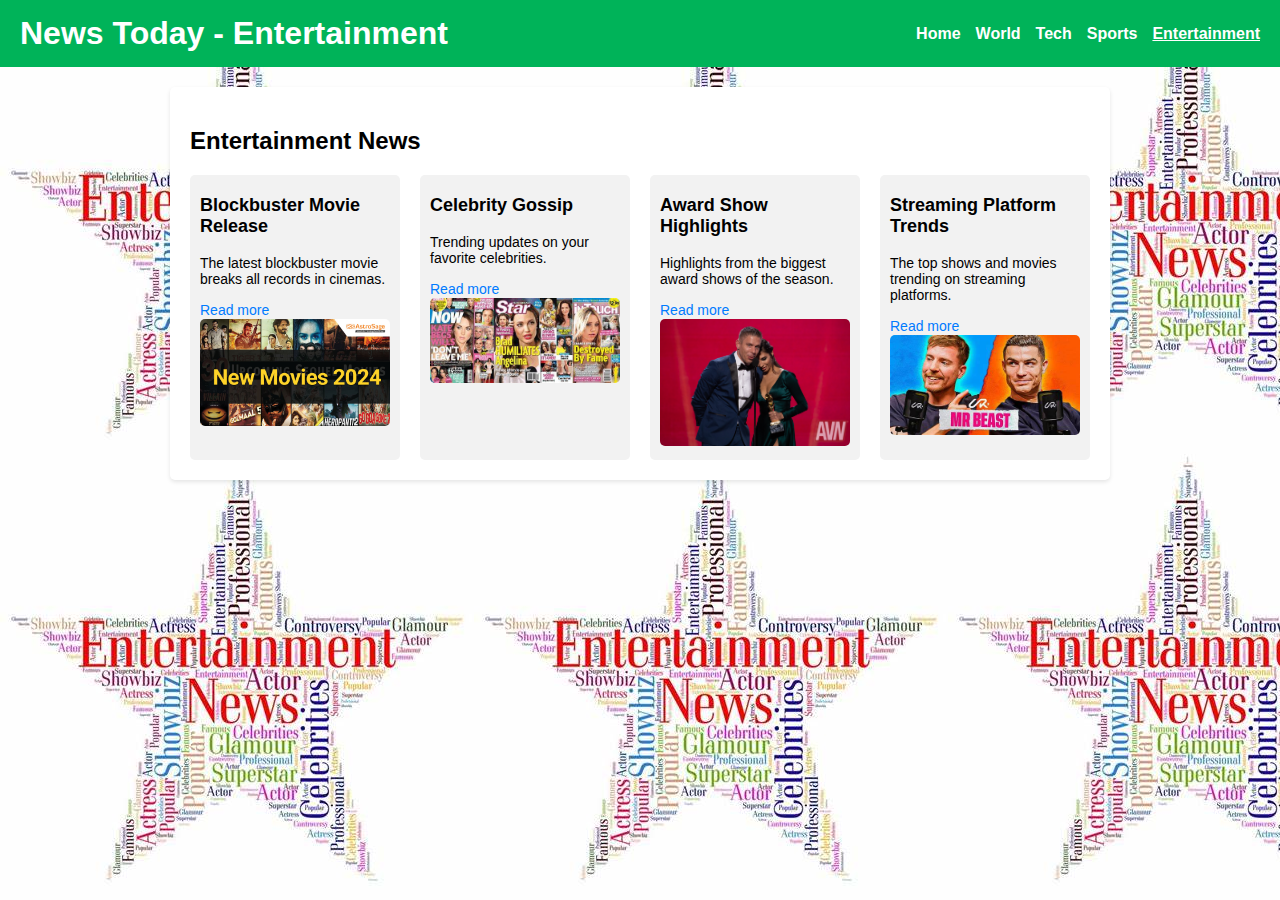
<file: news/Entertainment.html>
<!DOCTYPE html>
<html lang="en">
<head>
  <meta charset="UTF-8">
  <meta name="viewport" content="width=device-width, initial-scale=1.0">
  <title>Entertainment News</title>
  <style>
    body {
      background-image: url(entertainmentnews.jpeg);
      font-family: Arial, sans-serif;
      margin: 0;
      padding: 0;
      background-color: #f5f5f5;
    }

    header {
      background-color: #00b359;
      color: white;
      padding: 15px 20px;
      display: flex;
      justify-content: space-between;
      align-items: center;
    }

    header h1 {
      margin: 0;
    }

    .nav-links {
      display: flex;
      gap: 15px;
    }

    .nav-links a {
      color: white;
      text-decoration: none;
      font-weight: bold;
    }

    .nav-links a:hover {
      text-decoration: underline;
    }

    .main-content {
      max-width: 900px;
      margin: 20px auto;
      background: white;
      padding: 20px;
      border-radius: 5px;
      box-shadow: 0 2px 4px rgba(0, 0, 0, 0.1);
    }

    .main-content h2 {
      margin-bottom: 20px;
    }

    .news-container {
      display: flex;
      flex-wrap: wrap;
      gap: 20px;
    }

    .news-item {
      flex: 1;
      background-color: #f2f2f2;
      padding: 10px;
      border-radius: 5px;
      max-width: 45%;
    }

    .news-item img {
      max-width: 100%;
      border-radius: 5px;
    }

    .news-item h3 {
      font-size: 18px;
      margin-top: 10px;
    }

    .news-item p {
      font-size: 14px;
    }

    .news-item a {
      text-decoration: none;
      color: #007bff;
      font-size: 14px;
    }
  </style>
</head>
<body>

<header>
  <h1>News Today - Entertainment</h1>
  <div class="nav-links">
    <a href="Home.html">Home</a>
    <a href="world.html">World</a>
    <a href="tech.html">Tech</a>
    <a href="sports.html">Sports</a>
    <a href="entertainment.html" style="text-decoration: underline;">Entertainment</a>
  </div>
</header>

<div class="main-content">
  <h2>Entertainment News</h2>
  <div class="news-container">
    <!-- Entertainment News Item 1 -->
    <div class="news-item">
      <h3>Blockbuster Movie Release</h3>
      <p>The latest blockbuster movie breaks all records in cinemas.</p>
      <a href="#">Read more</a>
      <img src="movie.jpg" alt="Entertainment Image">
    </div>

    <!-- Entertainment News Item 2 -->
    <div class="news-item">
      <h3>Celebrity Gossip</h3>
      <p>Trending updates on your favorite celebrities.</p>
      <a href="#">Read more</a>
      <img src="celebrity.jpeg" alt="Entertainment Image">
    </div>

    <!-- Entertainment News Item 3 -->
    <div class="news-item">
      <h3>Award Show Highlights</h3>
      <p>Highlights from the biggest award shows of the season.</p>
      <a href="#">Read more</a>
      <img src="award.jpeg" alt="Entertainment Image">
    </div>

    <!-- Entertainment News Item 4 -->
    <div class="news-item">
      <h3>Streaming Platform Trends</h3>
      <p>The top shows and movies trending on streaming platforms.</p>
      <a href="#">Read more</a>
      <img src="stream.jpeg" alt="Entertainment Image">
    </div>
  </div>
</div>

</body>
</html>
</file>
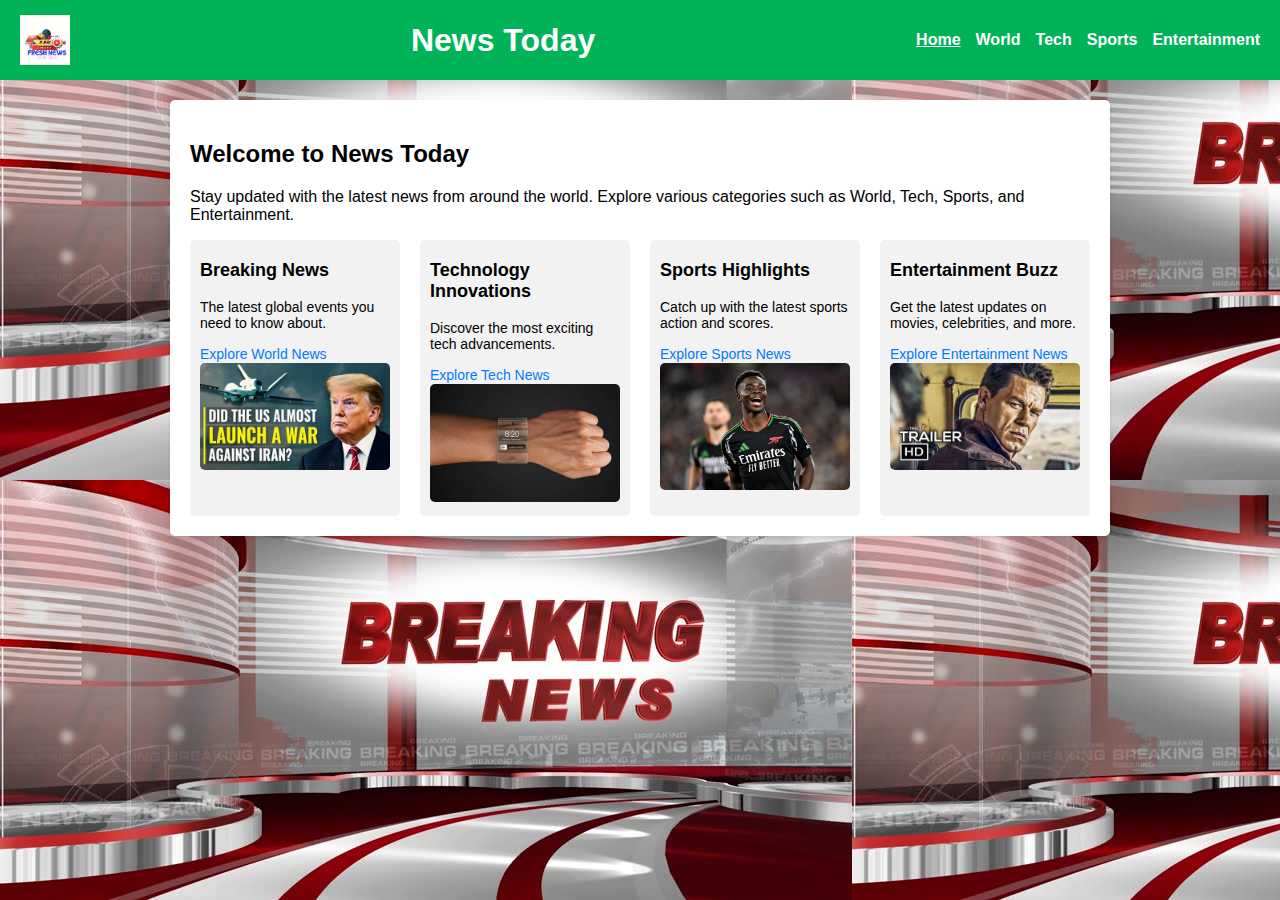
<file: news/Home.html>
<!DOCTYPE html>
<html lang="en">
<head>
  <meta charset="UTF-8">
  <meta name="viewport" content="width=device-width, initial-scale=1.0">
  <title>News Today</title>
  <style>
    body {
      background-image: url(wall.jpeg );
      font-family: Arial, sans-serif;
      margin: 0;
      padding: 0;
      background-color: #f5f5f5;
    }

    header {
      background-color: #00b359;
      color: white;
      padding: 15px 20px;
      display: flex;
      justify-content: space-between;
      align-items: center;
    }

    header h1 {
      margin: 0;
    }

    .nav-links {
      display: flex;
      gap: 15px;
    }

    .nav-links a {
      color: white;
      text-decoration: none;
      font-weight: bold;
    }

    .nav-links a:hover {
      text-decoration: underline;
    }

    .main-content {
      max-width: 900px;
      margin: 20px auto;
      background: white;
      padding: 20px;
      border-radius: 5px;
      box-shadow: 0 2px 4px rgba(0, 0, 0, 0.1);
    }

    .main-content h2 {
      margin-bottom: 20px;
    }

    .news-container {
      display: flex;
      flex-wrap: wrap;
      gap: 20px;
    }

    .news-item {
      flex: 1;
      background-color: #f2f2f2;
      padding: 10px;
      border-radius: 5px;
      max-width: 45%;
    }

    .news-item img {
      max-width: 100%;
      border-radius: 5px;
    }

    .news-item h3 {
      font-size: 18px;
      margin-top: 10px;
    }

    .news-item p {
      font-size: 14px;
    }

    .news-item a {
      text-decoration: none;
      color: #007bff;
      font-size: 14px;
    }
  </style>
</head>
<body>

<header>
  <img src="OL news.jpg" alt="News Today Logo" style="height: 50px; margin-right: 20px;">
  <h1>News Today</h1>
  <div class="nav-links">
    <a href="index.html" style="text-decoration: underline;">Home</a>
    <a href="world.html">World</a>
    <a href="tech.html">Tech</a>
    <a href="sports.html">Sports</a>
    <a href="entertainment.html">Entertainment</a>
  </div>
</header>

<div class="main-content">
  <h2>Welcome to News Today</h2>
  <p>Stay updated with the latest news from around the world. Explore various categories such as World, Tech, Sports, and Entertainment.</p>

  <div class="news-container">
    <!-- Featured News Item 1 -->
    <div class="news-item">
      <h3>Breaking News</h3>
      <p>The latest global events you need to know about.</p>
      <a href="world.html">Explore World News</a>
      <img src="trump.jpeg" alt="Breaking News">
    </div>

    <!-- Featured News Item 2 -->
    <div class="news-item">
      <h3>Technology Innovations</h3>
      <p>Discover the most exciting tech advancements.</p>
      <a href="tech.html">Explore Tech News</a>
      <img src="technology.jpeg" alt="Tech News">
    </div>

    <!-- Featured News Item 3 -->
    <div class="news-item">
      <h3>Sports Highlights</h3>
      <p>Catch up with the latest sports action and scores.</p>
      <a href="sports.html">Explore Sports News</a>
      <img src="saka.webp" alt="Sports News">
    </div>

    <!-- Featured News Item 4 -->
    <div class="news-item">
      <h3>Entertainment Buzz</h3>
      <p>Get the latest updates on movies, celebrities, and more.</p>
      <a href="entertainment.html">Explore Entertainment News</a>
      <img src="new.jpeg" alt="Entertainment News">
    </div>
  </div>
</div>

</body>
</html>
</file>
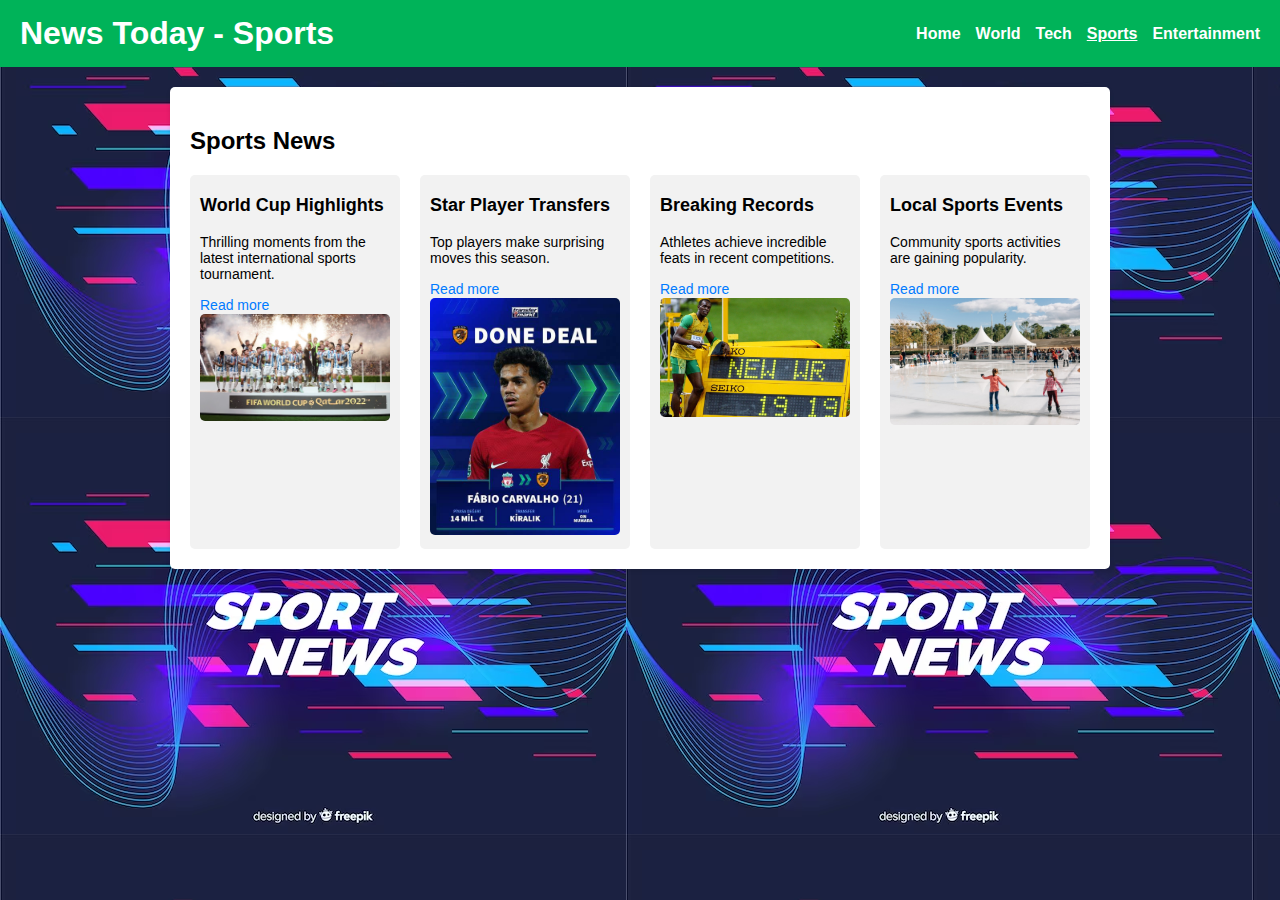
<file: news/Sports.html>
<!DOCTYPE html>
<html lang="en">
<head>
  <meta charset="UTF-8">
  <meta name="viewport" content="width=device-width, initial-scale=1.0">
  <title>Sports News</title>
  <style>
    body {
      background-image: url(sportnews.avif);
      font-family: Arial, sans-serif;
      margin: 0;
      padding: 0;
      background-color: #f5f5f5;
    }

    header {
      background-color: #00b359;
      color: white;
      padding: 15px 20px;
      display: flex;
      justify-content: space-between;
      align-items: center;
    }

    header h1 {
      margin: 0;
    }

    .nav-links {
      display: flex;
      gap: 15px;
    }

    .nav-links a {
      color: white;
      text-decoration: none;
      font-weight: bold;
    }

    .nav-links a:hover {
      text-decoration: underline;
    }

    .main-content {
      max-width: 900px;
      margin: 20px auto;
      background: white;
      padding: 20px;
      border-radius: 5px;
      box-shadow: 0 2px 4px rgba(0, 0, 0, 0.1);
    }

    .main-content h2 {
      margin-bottom: 20px;
    }

    .news-container {
      display: flex;
      flex-wrap: wrap;
      gap: 20px;
    }

    .news-item {
      flex: 1;
      background-color: #f2f2f2;
      padding: 10px;
      border-radius: 5px;
      max-width: 45%;
    }

    .news-item img {
      max-width: 100%;
      border-radius: 5px;
    }

    .news-item h3 {
      font-size: 18px;
      margin-top: 10px;
    }

    .news-item p {
      font-size: 14px;
    }

    .news-item a {
      text-decoration: none;
      color: #007bff;
      font-size: 14px;
    }
  </style>
</head>
<body>

<header>
  <h1>News Today - Sports</h1>
  <div class="nav-links">
    <a href="index.html">Home</a>
    <a href="world.html">World</a>
    <a href="tech.html">Tech</a>
    <a href="sports.html" style="text-decoration: underline;">Sports</a>
    <a href="entertainment.html">Entertainment</a>
  </div>
</header>

<div class="main-content">
  <h2>Sports News</h2>
  <div class="news-container">
    <!-- Sports News Item 1 -->
    <div class="news-item">
      <h3>World Cup Highlights</h3>
      <p>Thrilling moments from the latest international sports tournament.</p>
      <a href="#">Read more</a>
      <img src="worldcup.webp" alt="Sports Image">
    </div>

    <!-- Sports News Item 2 -->
    <div class="news-item">
      <h3>Star Player Transfers</h3>
      <p>Top players make surprising moves this season.</p>
      <a href="#">Read more</a>
      <img src="transfer.jpeg" alt="Sports Image">
    </div>

    <!-- Sports News Item 3 -->
    <div class="news-item">
      <h3>Breaking Records</h3>
      <p>Athletes achieve incredible feats in recent competitions.</p>
      <a href="#">Read more</a>
      <img src="record.jpeg" alt="Sports Image">
    </div>

    <!-- Sports News Item 4 -->
    <div class="news-item">
      <h3>Local Sports Events</h3>
      <p>Community sports activities are gaining popularity.</p>
      <a href="#">Read more</a>
      <img src="local.jpg" alt="Sports Image">
    </div>
  </div>
</div>

</body>
</html>
</file>
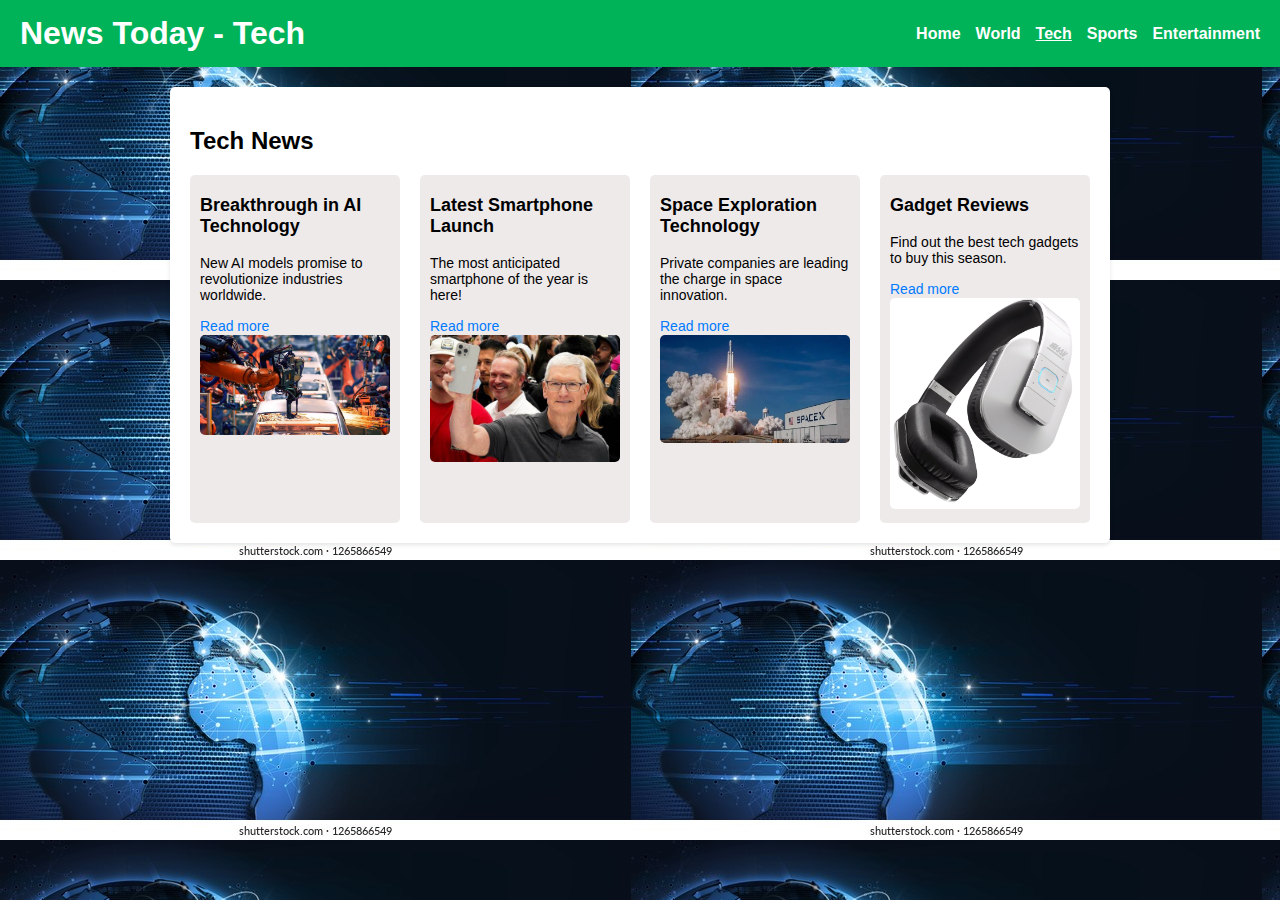
<file: news/Tech.html>
<!DOCTYPE html>
<html lang="en">
<head>
  <meta charset="UTF-8">
  <meta name="viewport" content="width=device-width, initial-scale=1.0">
  <title>Tech News</title>
  <style>
    body {
      background-image: url(technews.jpeg);
      font-family: Arial, sans-serif;
      margin: 0;
      padding: 0;
      background-color: #f5f5f5;
    }

    header {
      background-color: #00b359;
      color: white;
      padding: 15px 20px;
      display: flex;
      justify-content: space-between;
      align-items: center;
    }

    header h1 {
      margin: 0;
    }

    .nav-links {
      display: flex;
      gap: 15px;
    }

    .nav-links a {
      color: white;
      text-decoration: none;
      font-weight: bold;
    }

    .nav-links a:hover {
      text-decoration: underline;
    }

    .main-content {
      max-width: 900px;
      margin: 20px auto;
      background: white;
      padding: 20px;
      border-radius: 5px;
      box-shadow: 0 2px 4px rgba(0, 0, 0, 0.1);
    }

    .main-content h2 {
      margin-bottom: 20px;
    }

    .news-container {
      display: flex;
      flex-wrap: wrap;
      gap: 20px;
    }

    .news-item {
      flex: 1;
      background-color: #eeeaea;
      padding: 10px;
      border-radius: 5px;
      max-width: 45%;
    }

    .news-item img {
        background-image: url(tech.jpg);
      max-width: 100%;
      border-radius: 5px;
    }

    .news-item h3 {
      font-size: 18px;
      margin-top: 10px;
    }

    .news-item p {
      font-size: 14px;
    }

    .news-item a {
      text-decoration: none;
      color: #007bff;
      font-size: 14px;
    }
  </style>
</head>
<body>

<header>
  <h1>News Today - Tech</h1>
  <div class="nav-links">
    <a href="index.html">Home</a>
    <a href="world.html">World</a>
    <a href="tech.html" style="text-decoration: underline;">Tech</a>
    <a href="sports.html">Sports</a>
    <a href="entertainment.html">Entertainment</a>
  </div>
</header>

<div class="main-content">
  <h2>Tech News</h2>
  <div class="news-container">
    <!-- Tech News Item 1 -->
    <div class="news-item">
      <h3>Breakthrough in AI Technology</h3>
      <p>New AI models promise to revolutionize industries worldwide.</p>
      <a href="#">Read more</a>
      <img src="tech.jpg" alt="Tech Image">
    </div>

    <!-- Tech News Item 2 -->
    <div class="news-item">
      <h3>Latest Smartphone Launch</h3>
      <p>The most anticipated smartphone of the year is here!</p>
      <a href="#">Read more</a>
      <img src="iphone.jpeg" alt="Tech Image">
    </div>

    <!-- Tech News Item 3 -->
    <div class="news-item">
      <h3>Space Exploration Technology</h3>
      <p>Private companies are leading the charge in space innovation.</p>
      <a href="#">Read more</a>
      <img src="space.webp" alt="Tech Image">
    </div>

    <!-- Tech News Item 4 -->
    <div class="news-item">
      <h3>Gadget Reviews</h3>
      <p>Find out the best tech gadgets to buy this season.</p>
      <a href="#">Read more</a>
      <img src="headphone.jpeg" alt="Tech Image">
    </div>
  </div>
</div>

</body>
</html>
</file>
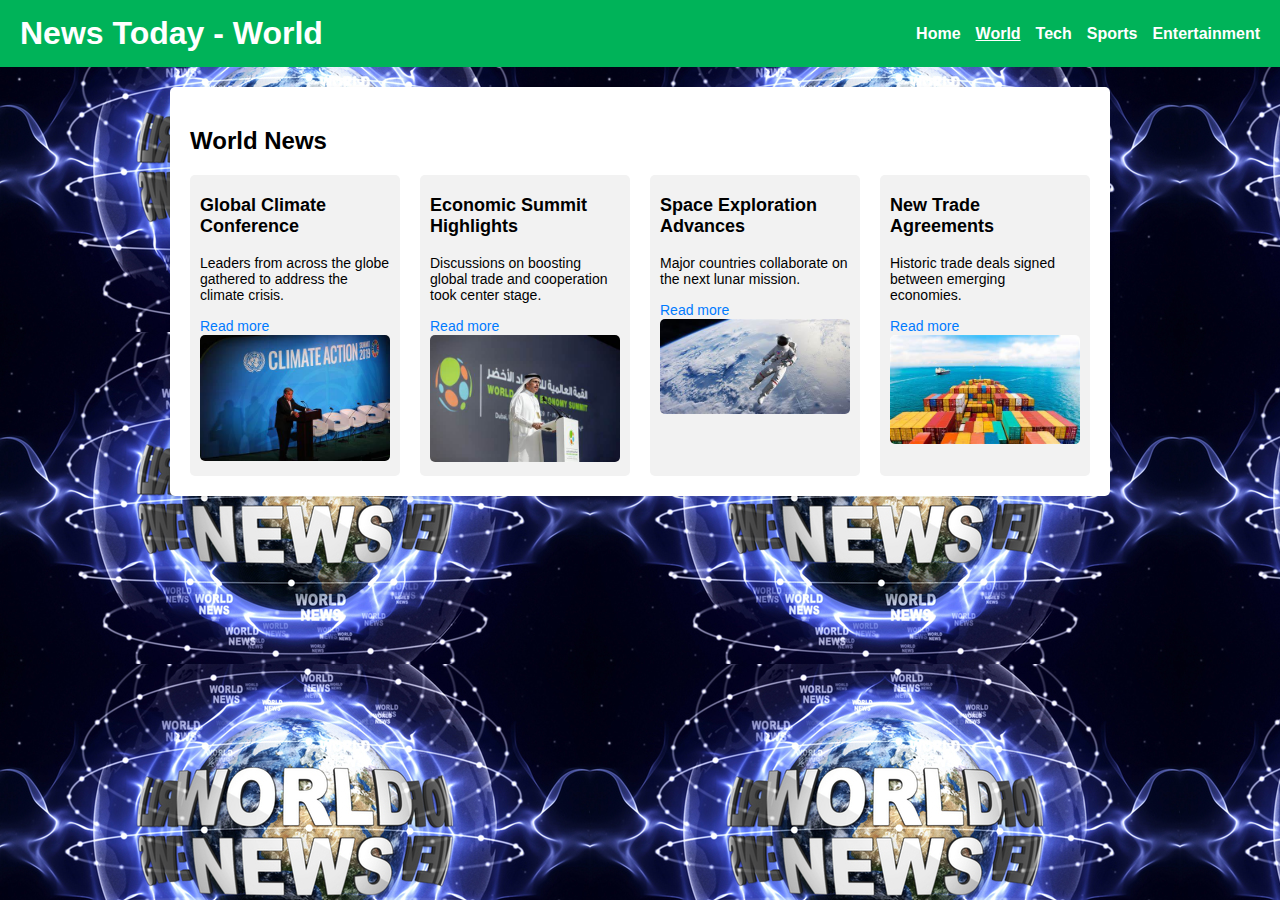
<file: news/world.html>
<!DOCTYPE html>
<html lang="en">
<head>
  <meta charset="UTF-8">
  <meta name="viewport" content="width=device-width, initial-scale=1.0">
  <title>World News</title>
  <style>
    body {
      background-image: url(worldnews.jpeg);
      font-family: Arial, sans-serif;
      margin: 0;
      padding: 0;
      background-color: #f5f5f5;
    }

    header {
      background-color: #00b359;
      color: white;
      padding: 15px 20px;
      display: flex;
      justify-content: space-between;
      align-items: center;
    }

    header h1 {
      margin: 0;
    }

    .nav-links {
      display: flex;
      gap: 15px;
    }

    .nav-links a {
      color: white;
      text-decoration: none;
      font-weight: bold;
    }

    .nav-links a:hover {
      text-decoration: underline;
    }

    .main-content {
      max-width: 900px;
      margin: 20px auto;
      background: white;
      padding: 20px;
      border-radius: 5px;
      box-shadow: 0 2px 4px rgba(0, 0, 0, 0.1);
    }

    .main-content h2 {
      margin-bottom: 20px;
    }

    .news-container {
      display: flex;
      flex-wrap: wrap;
      gap: 20px;
    }

    .news-item {
      flex: 1;
      background-color: #f2f2f2;
      padding: 10px;
      border-radius: 5px;
      max-width: 45%;
    }

    .news-item img {
      max-width: 100%;
      border-radius: 5px;
    }

    .news-item h3 {
      font-size: 18px;
      margin-top: 10px;
    }

    .news-item p {
      font-size: 14px;
    }

    .news-item a {
      text-decoration: none;
      color: #007bff;
      font-size: 14px;
    }
  </style>
</head>
<body>

<header>
  <h1>News Today - World</h1>
  <div class="nav-links">
    <a href="index.html">Home</a>
    <a href="world.html" style="text-decoration: underline;">World</a>
    <a href="tech.html">Tech</a>
    <a href="sports.html">Sports</a>
    <a href="entertainment.html">Entertainment</a>
  </div>
</header>

<div class="main-content">
  <h2>World News</h2>
  <div class="news-container">
    <!-- World News Item 1 -->
    <div class="news-item">
      <h3>Global Climate Conference</h3>
      <p>Leaders from across the globe gathered to address the climate crisis.</p>
      <a href="#">Read more</a>
      <img src="climate.jpeg" alt="News Image">
    </div>

    <!-- World News Item 2 -->
    <div class="news-item">
      <h3>Economic Summit Highlights</h3>
      <p>Discussions on boosting global trade and cooperation took center stage.</p>
      <a href="#">Read more</a>
      <img src="economic.jpeg" alt="News Image">
    </div>

    <!-- World News Item 3 -->
    <div class="news-item">
      <h3>Space Exploration Advances</h3>
      <p>Major countries collaborate on the next lunar mission.</p>
      <a href="#">Read more</a>
      <img src="spacex.jpeg" alt="News Image">
    </div>

    <!-- World News Item 4 -->
    <div class="news-item">
      <h3>New Trade Agreements</h3>
      <p>Historic trade deals signed between emerging economies.</p>
      <a href="#">Read more</a>
      <img src="trade.jpeg" alt="News Image">
    </div>
  </div>
</div>

</body>
</html>
</file>
